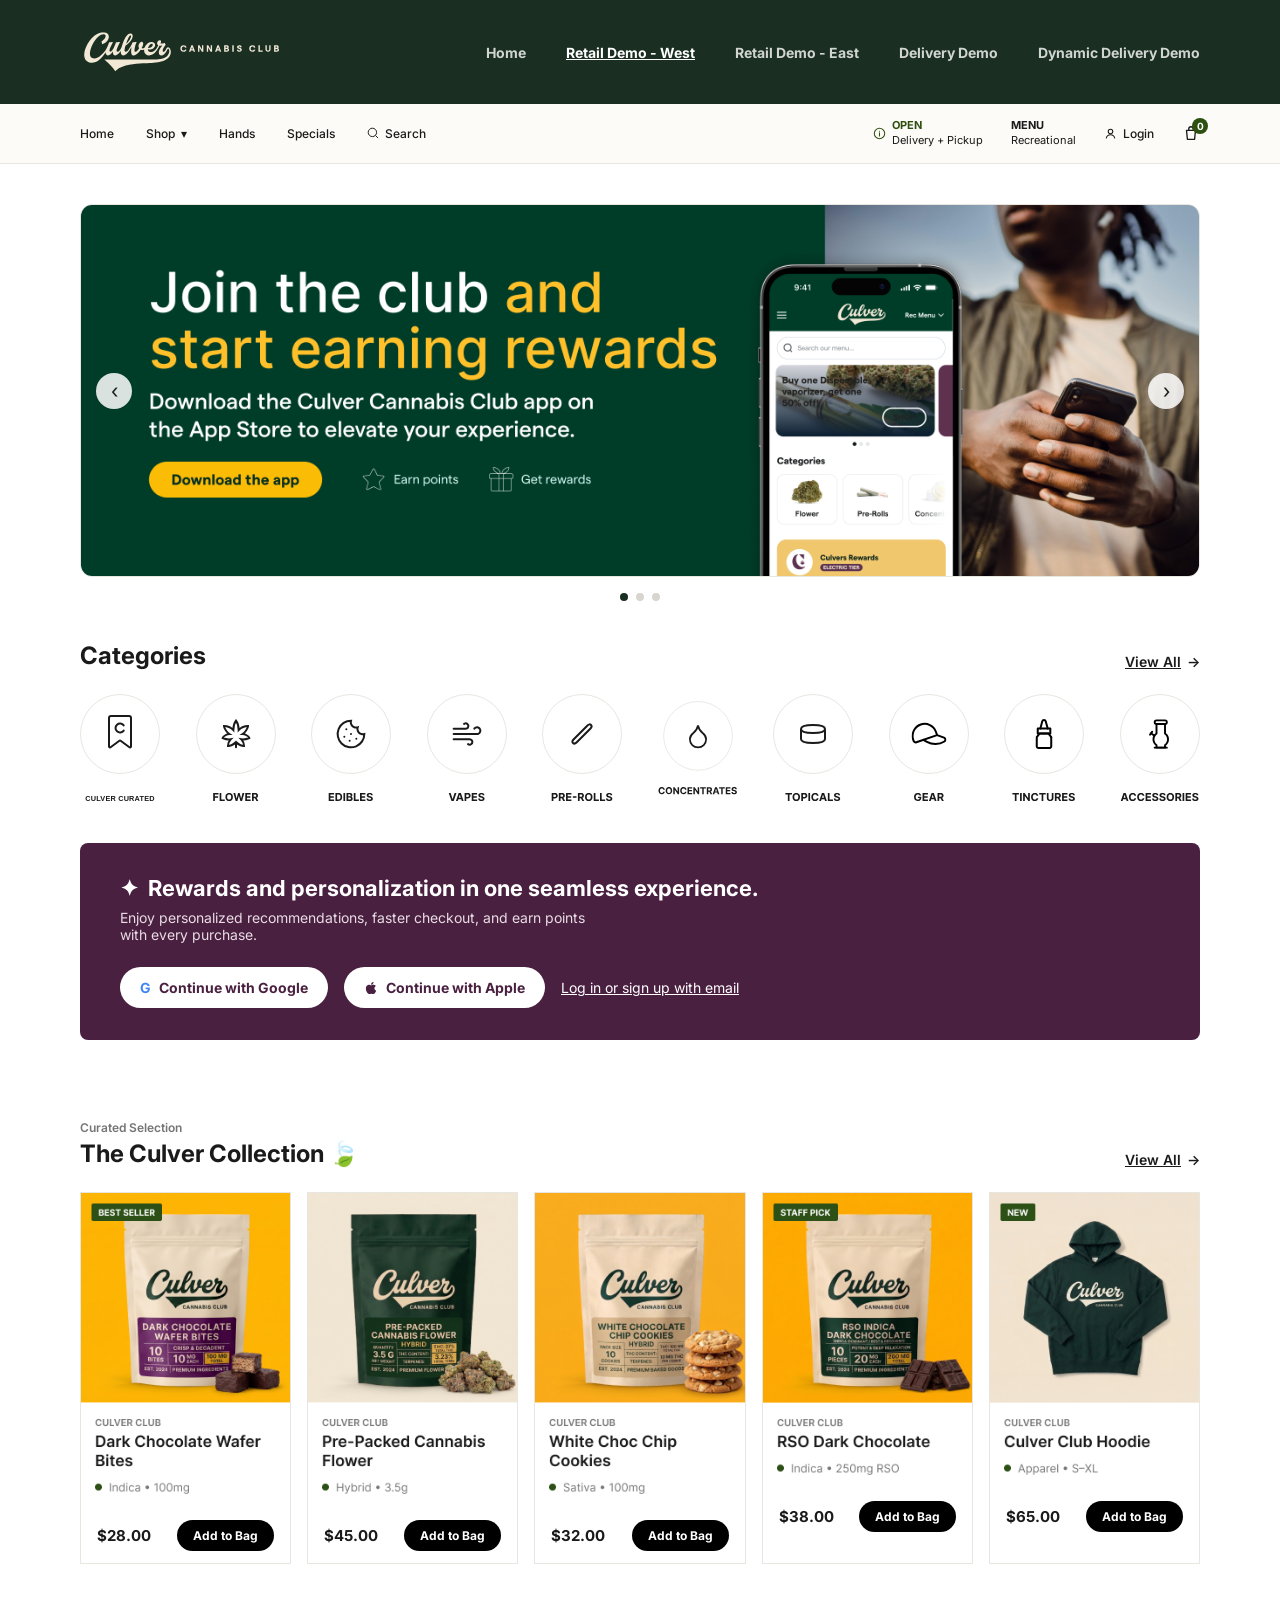
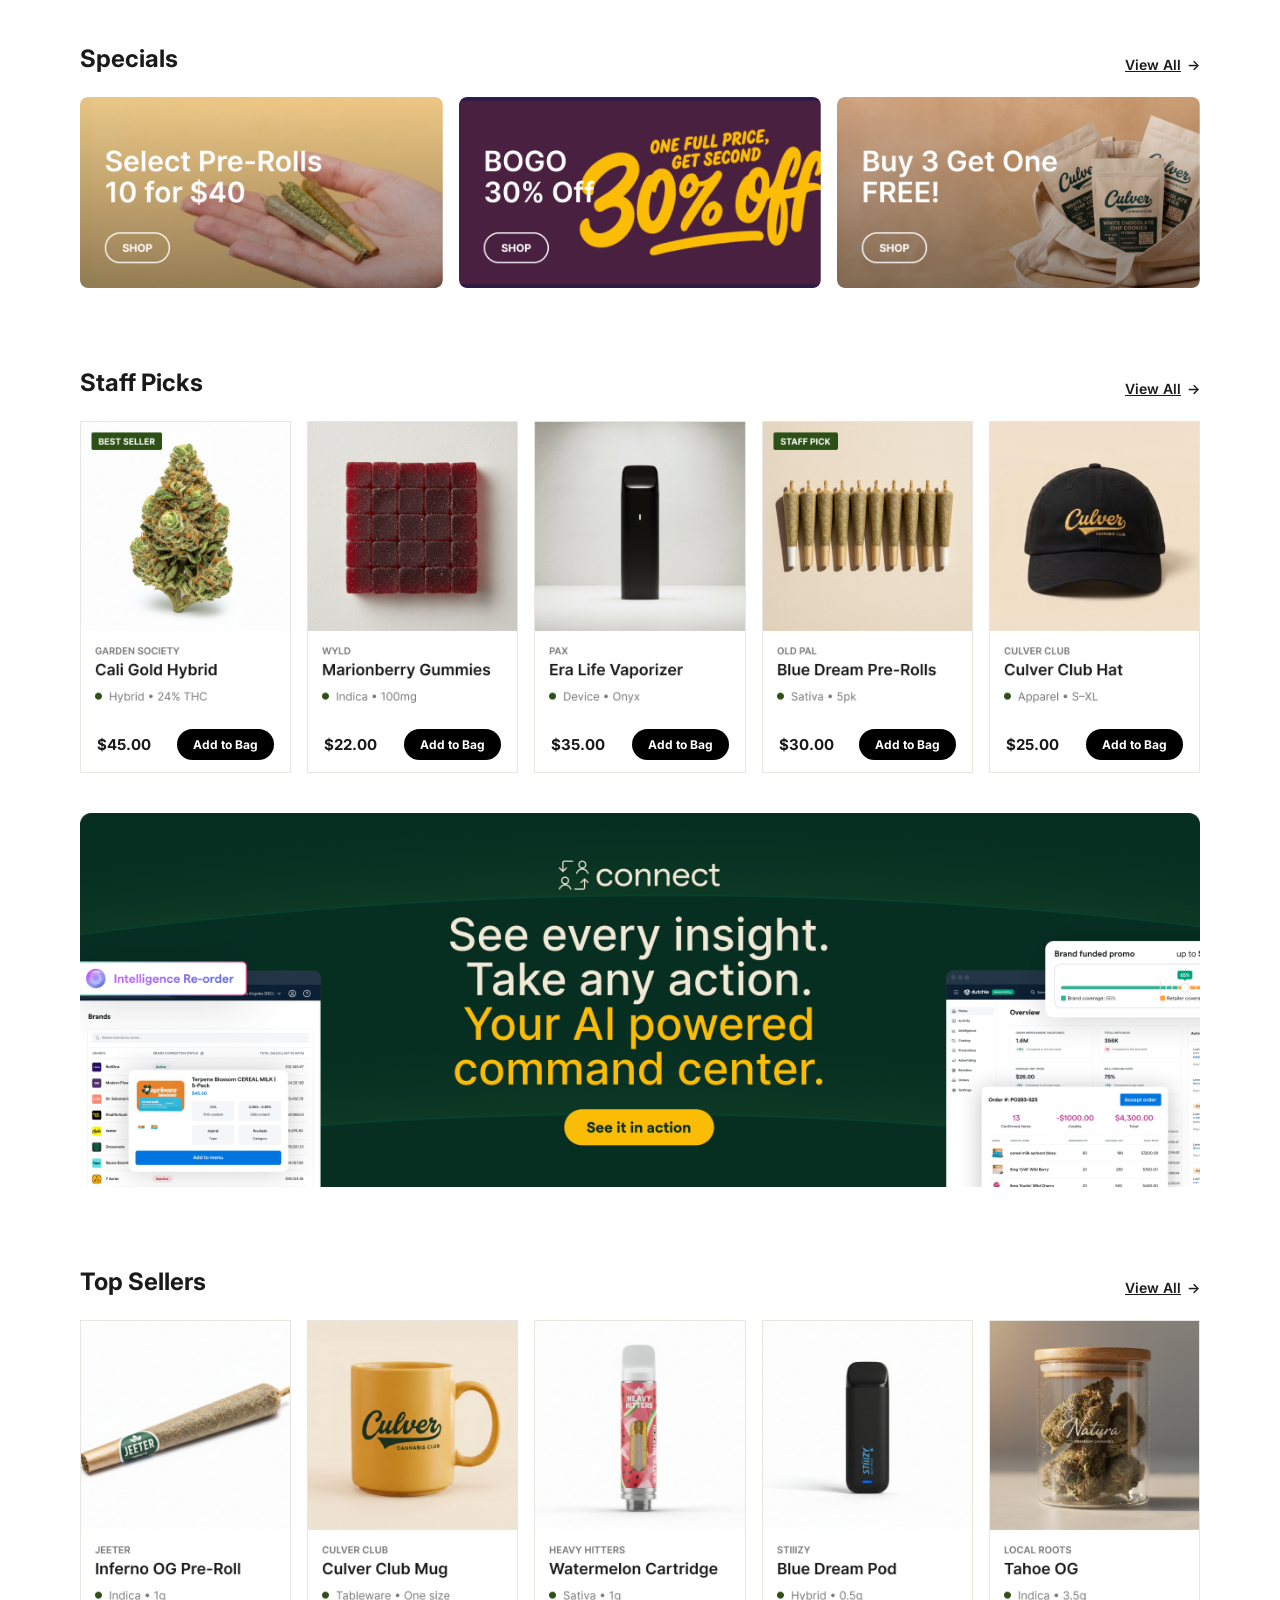
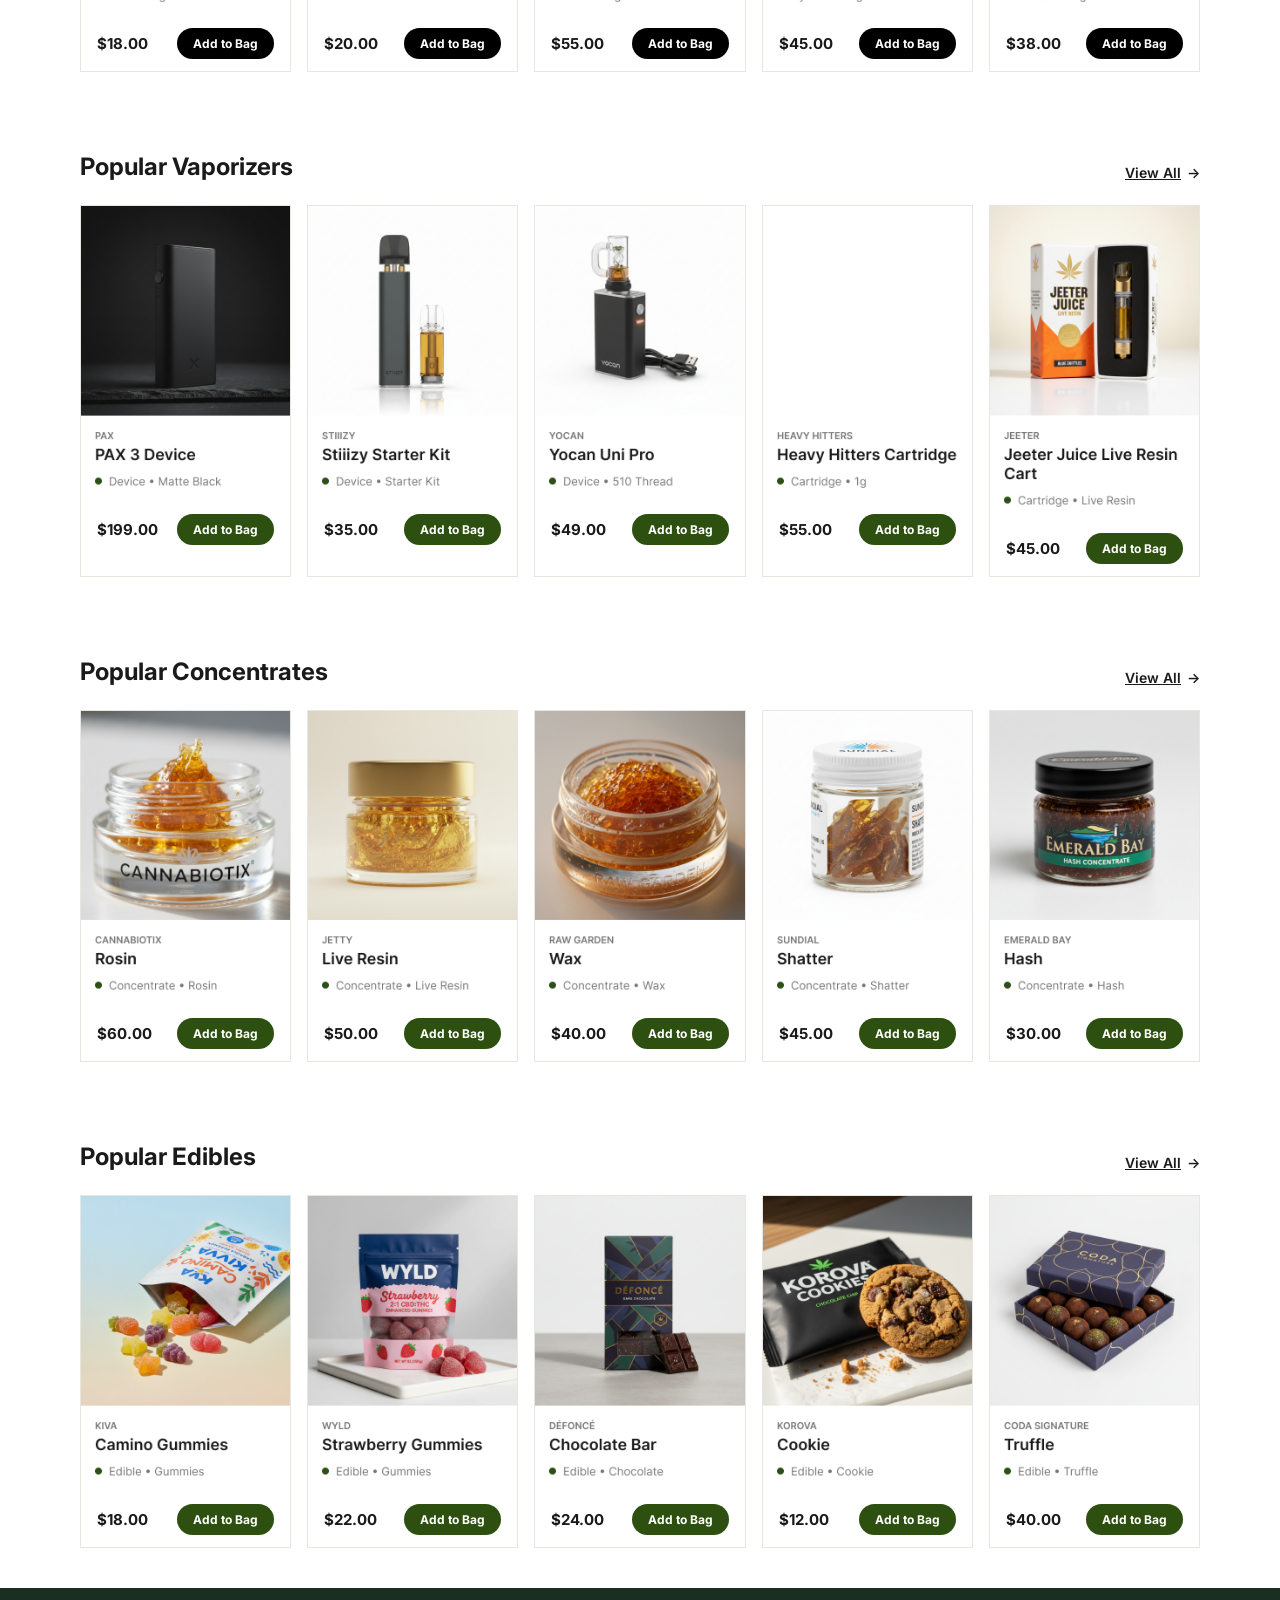
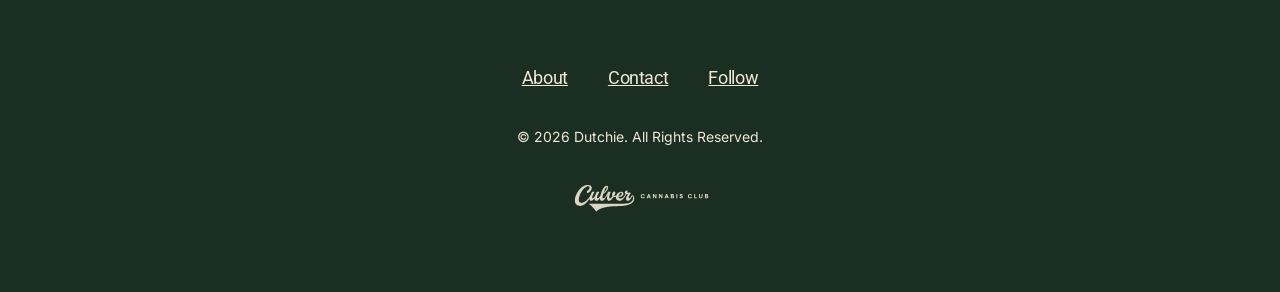
<file: retail-demo-west.html>
<!DOCTYPE html>
<html lang="en">
<head>
<meta charset="UTF-8">
<title>Culver Cannabis Club — Retail Demo West</title>
<meta name="viewport" content="width=device-width, initial-scale=1.0">
<link rel="preconnect" href="https://fonts.googleapis.com">
<link href="https://fonts.googleapis.com/css2?family=Inter:wght@400;500;600;700&family=Roboto:wght@400&display=swap" rel="stylesheet">
<link rel="stylesheet" href="shared.css">
<link rel="stylesheet" href="retail-demo-west.css">
</head>
<body>

<header class="nav">
  <a href="index.html" class="logo">
    <img src="assets/culver-script-logo.svg" alt="Culver Cannabis Club" width="200" height="40">
  </a>
  <nav class="links">
    <a href="index.html">Home</a>
    <a href="retail-demo-west.html" class="active">Retail Demo - West</a>
    <a href="#">Retail Demo - East</a>
    <a href="#">Delivery Demo</a>
    <a href="#">Dynamic Delivery Demo</a>
  </nav>
</header>

<div class="secondary-nav">
  <div class="secondary-nav-left">
    <a href="#">Home</a>
    <a href="#">Shop <span class="chevron">▾</span></a>
    <a href="#">Hands</a>
    <a href="#">Specials</a>
    <button class="search-btn">
      <svg width="12" height="12" viewBox="0 0 20 20" fill="none"><circle cx="9" cy="9" r="7" stroke="#1A1A1A" stroke-width="1.6"/><path d="M14.5 14.5L18 18" stroke="#1A1A1A" stroke-width="1.6" stroke-linecap="round"/></svg>
      Search
    </button>
  </div>
  <div class="secondary-nav-right">
    <div class="status-item">
      <svg width="13" height="13" viewBox="0 0 20 20" fill="none"><circle cx="10" cy="10" r="8" stroke="#2D5010" stroke-width="1.6"/><path d="M10 9v5M10 6.5v.01" stroke="#2D5010" stroke-width="1.6" stroke-linecap="round"/></svg>
      <span><strong class="status-open">OPEN</strong><br>Delivery + Pickup</span>
    </div>
    <div class="status-item">
      <span><strong>MENU</strong><br>Recreational</span>
    </div>
    <a href="#" class="login-link">
      <svg width="13" height="13" viewBox="0 0 20 20" fill="none"><circle cx="10" cy="7" r="3.5" stroke="#1A1A1A" stroke-width="1.6"/><path d="M3.5 17c1-3.5 4-5 6.5-5s5.5 1.5 6.5 5" stroke="#1A1A1A" stroke-width="1.6" stroke-linecap="round"/></svg>
      Login
    </a>
    <button class="cart-btn">
      <svg width="18" height="18" viewBox="0 0 20 20" fill="none"><path d="M5 7h10l-1 10H6L5 7Z" stroke="#1A1A1A" stroke-width="1.5" stroke-linejoin="round"/><path d="M7.5 7V5.5a2.5 2.5 0 0 1 5 0V7" stroke="#1A1A1A" stroke-width="1.5"/></svg>
      <span class="cart-badge">0</span>
    </button>
  </div>
</div>

<section class="carousel" id="carousel">
  <div class="carousel-frame">
    <div class="carousel-track">
      <img src="assets/retail-west/carousel/slide-1-rewards.png" class="carousel-slide active" alt="Join the club and start earning rewards">
      <img src="assets/retail-west/carousel/slide-2-ai.png" class="carousel-slide" alt="Catch every call, chat, cart and review with One AI">
      <img src="assets/retail-west/carousel/slide-3-paybybank.png" class="carousel-slide" alt="Pay the easy way with Pay by Bank">
    </div>
    <button class="carousel-arrow prev" onclick="moveSlide(-1)">‹</button>
    <button class="carousel-arrow next" onclick="moveSlide(1)">›</button>
  </div>
  <div class="carousel-dots">
    <span class="dot active" onclick="goToSlide(0)"></span>
    <span class="dot" onclick="goToSlide(1)"></span>
    <span class="dot" onclick="goToSlide(2)"></span>
  </div>
</section>

<section class="section categories">
  <div class="section-header">
    <h2>Categories</h2>
    <a href="#" class="view-all"><span class="view-all-text">View All</span> <span class="arrow-right">→</span></a>
  </div>
  <div class="categories-row">
    <img src="assets/retail-west/categories/culver-curated.svg" alt="Culver Curated">
    <img src="assets/retail-west/categories/flower.svg" alt="Flower">
    <img src="assets/retail-west/categories/edibles.svg" alt="Edibles">
    <img src="assets/retail-west/categories/vapes.svg" alt="Vapes">
    <img src="assets/retail-west/categories/pre-rolls.svg" alt="Pre-Rolls">
    <img src="assets/retail-west/categories/concentrates.svg" alt="Concentrates">
    <img src="assets/retail-west/categories/topicals.svg" alt="Topicals">
    <img src="assets/retail-west/categories/gear.svg" alt="Gear">
    <img src="assets/retail-west/categories/tinctures.svg" alt="Tinctures">
    <img src="assets/retail-west/categories/accessories.svg" alt="Accessories">
  </div>
</section>

<section class="rewards-banner">
  <div class="rewards-text">
    <p class="rewards-title"><span class="icon-sparkle">✦</span> Rewards and personalization in one seamless experience.</p>
    <p class="rewards-subtitle">Enjoy personalized recommendations, faster checkout, and earn points with every purchase.</p>
  </div>
  <div class="rewards-actions">
    <button class="btn-social"><span class="g-icon">G</span> Continue with Google</button>
    <button class="btn-social">
      <svg width="14" height="14" viewBox="0 0 384 512" fill="#4A2040"><path d="M318.7 268.7c-.2-36.7 16.4-64.4 50-84.8-18.8-26.9-47.2-41.7-84.7-44.6-35.5-2.8-74.3 20.7-88.5 20.7-15 0-49.4-19.7-76.4-19.7C63.3 141.2 4 184.8 4 273.5q0 39.3 14.4 81.2c12.8 36.7 59 126.7 107.2 125.2 25.2-.6 43-17.9 75.8-17.9 31.8 0 48.3 17.9 76.4 17.9 48.6-.7 90.4-82.5 102.6-119.3-65.2-30.7-61.7-90-61.7-91.9zm-56.6-164.2c27.3-32.4 24.8-61.9 24-72.5-24.1 1.4-52 16.4-67.9 34.9-17.5 19.8-27.8 44.3-25.6 71.9 26.1 2 49.9-11.4 69.5-34.3z"/></svg>
      Continue with Apple
    </button>
    <a href="#" class="login-email">Log in or sign up with email</a>
  </div>
</section>

<section class="section product-row">
  <div class="section-header">
    <div>
      <p class="eyebrow-label">Curated Selection</p>
      <h2>The Culver Collection 🍃</h2>
    </div>
    <a href="#" class="view-all"><span class="view-all-text">View All</span> <span class="arrow-right">→</span></a>
  </div>
  <div class="product-cards-row">
    <div class="product-card">
      <img src="assets/retail-west/products/culver-collection-dark-choc-wafer-bites.png" alt="Dark Chocolate Wafer Bites">
      <div class="product-footer"><span class="price">$28.00</span><button class="add-to-bag black">Add to Bag</button></div>
    </div>
    <div class="product-card">
      <img src="assets/retail-west/products/culver-collection-pre-packed-flower.png" alt="Pre-Packed Cannabis Flower">
      <div class="product-footer"><span class="price">$45.00</span><button class="add-to-bag black">Add to Bag</button></div>
    </div>
    <div class="product-card">
      <img src="assets/retail-west/products/culver-collection-white-choc-chip-cookies.png" alt="White Choc Chip Cookies">
      <div class="product-footer"><span class="price">$32.00</span><button class="add-to-bag black">Add to Bag</button></div>
    </div>
    <div class="product-card">
      <img src="assets/retail-west/products/culver-collection-rso-dark-chocolate.png" alt="RSO Dark Chocolate">
      <div class="product-footer"><span class="price">$38.00</span><button class="add-to-bag black">Add to Bag</button></div>
    </div>
    <div class="product-card">
      <img src="assets/retail-west/products/culver-collection-hoodie.png" alt="Culver Club Hoodie">
      <div class="product-footer"><span class="price">$65.00</span><button class="add-to-bag black">Add to Bag</button></div>
    </div>
  </div>
</section>

<section class="section specials-row">
  <div class="section-header">
    <h2>Specials</h2>
    <a href="#" class="view-all"><span class="view-all-text">View All</span> <span class="arrow-right">→</span></a>
  </div>
  <div class="specials-cards-row">
    <a class="special-card" href="#"><img src="assets/retail-west/specials/special-prerolls-10-for-40.png" alt="Select Pre-Rolls 10 for $40"></a>
    <a class="special-card" href="#"><img src="assets/retail-west/specials/special-bogo-30-off.png" alt="BOGO 30% Off"></a>
    <a class="special-card" href="#"><img src="assets/retail-west/specials/special-buy3-get1-free.png" alt="Buy 3 Get One Free"></a>
  </div>
</section>

<section class="section product-row">
  <div class="section-header">
    <h2>Staff Picks</h2>
    <a href="#" class="view-all"><span class="view-all-text">View All</span> <span class="arrow-right">→</span></a>
  </div>
  <div class="product-cards-row">
    <div class="product-card">
      <img src="assets/retail-west/products/staff-picks-cali-gold-hybrid.png" alt="Cali Gold Hybrid">
      <div class="product-footer"><span class="price">$45.00</span><button class="add-to-bag black">Add to Bag</button></div>
    </div>
    <div class="product-card">
      <img src="assets/retail-west/products/staff-picks-marionberry-gummies.png" alt="Marionberry Gummies">
      <div class="product-footer"><span class="price">$22.00</span><button class="add-to-bag black">Add to Bag</button></div>
    </div>
    <div class="product-card">
      <img src="assets/retail-west/products/staff-picks-era-life-vaporizer.png" alt="Era Life Vaporizer">
      <div class="product-footer"><span class="price">$35.00</span><button class="add-to-bag black">Add to Bag</button></div>
    </div>
    <div class="product-card">
      <img src="assets/retail-west/products/staff-picks-blue-dream-prerolls.png" alt="Blue Dream Pre-Rolls">
      <div class="product-footer"><span class="price">$30.00</span><button class="add-to-bag black">Add to Bag</button></div>
    </div>
    <div class="product-card">
      <img src="assets/retail-west/products/staff-picks-culver-club-hat.png" alt="Culver Club Hat">
      <div class="product-footer"><span class="price">$25.00</span><button class="add-to-bag black">Add to Bag</button></div>
    </div>
  </div>
</section>

<a href="#" class="cta-banner-link">
  <img src="assets/retail-west/cta-banner-connect.png" alt="See every insight. Take any action. Your AI powered command center.">
</a>

<section class="section product-row">
  <div class="section-header">
    <h2>Top Sellers</h2>
    <a href="#" class="view-all"><span class="view-all-text">View All</span> <span class="arrow-right">→</span></a>
  </div>
  <div class="product-cards-row">
    <div class="product-card">
      <img src="assets/retail-west/products/top-sellers-inferno-og-preroll.png" alt="Inferno OG Pre-Roll">
      <div class="product-footer"><span class="price">$18.00</span><button class="add-to-bag black">Add to Bag</button></div>
    </div>
    <div class="product-card">
      <img src="assets/retail-west/products/top-sellers-culver-club-mug.png" alt="Culver Club Mug">
      <div class="product-footer"><span class="price">$20.00</span><button class="add-to-bag black">Add to Bag</button></div>
    </div>
    <div class="product-card">
      <img src="assets/retail-west/products/top-sellers-watermelon-cartridge.png" alt="Watermelon Cartridge">
      <div class="product-footer"><span class="price">$55.00</span><button class="add-to-bag black">Add to Bag</button></div>
    </div>
    <div class="product-card">
      <img src="assets/retail-west/products/top-sellers-blue-dream-pod.png" alt="Blue Dream Pod">
      <div class="product-footer"><span class="price">$45.00</span><button class="add-to-bag black">Add to Bag</button></div>
    </div>
    <div class="product-card">
      <img src="assets/retail-west/products/top-sellers-tahoe-og.png" alt="Tahoe OG">
      <div class="product-footer"><span class="price">$38.00</span><button class="add-to-bag black">Add to Bag</button></div>
    </div>
  </div>
</section>

<section class="section product-row">
  <div class="section-header">
    <h2>Popular Vaporizers</h2>
    <a href="#" class="view-all"><span class="view-all-text">View All</span> <span class="arrow-right">→</span></a>
  </div>
  <div class="product-cards-row">
    <div class="product-card">
      <img src="assets/retail-west/products/vaporizers-pax-3-device.png" alt="PAX 3 Device">
      <div class="product-footer"><span class="price">$199.00</span><button class="add-to-bag green">Add to Bag</button></div>
    </div>
    <div class="product-card">
      <img src="assets/retail-west/products/vaporizers-stiiizy-starter-kit.png" alt="Stiiizy Starter Kit">
      <div class="product-footer"><span class="price">$35.00</span><button class="add-to-bag green">Add to Bag</button></div>
    </div>
    <div class="product-card">
      <img src="assets/retail-west/products/vaporizers-yocan-uni-pro.png" alt="Yocan Uni Pro">
      <div class="product-footer"><span class="price">$49.00</span><button class="add-to-bag green">Add to Bag</button></div>
    </div>
    <div class="product-card">
      <img src="assets/retail-west/products/vaporizers-heavy-hitters-cartridge.png" alt="Heavy Hitters Cartridge">
      <div class="product-footer"><span class="price">$55.00</span><button class="add-to-bag green">Add to Bag</button></div>
    </div>
    <div class="product-card">
      <img src="assets/retail-west/products/vaporizers-jeeter-juice-live-resin.png" alt="Jeeter Juice Live Resin Cart">
      <div class="product-footer"><span class="price">$45.00</span><button class="add-to-bag green">Add to Bag</button></div>
    </div>
  </div>
</section>

<section class="section product-row">
  <div class="section-header">
    <h2>Popular Concentrates</h2>
    <a href="#" class="view-all"><span class="view-all-text">View All</span> <span class="arrow-right">→</span></a>
  </div>
  <div class="product-cards-row">
    <div class="product-card">
      <img src="assets/retail-west/products/concentrates-rosin.png" alt="Rosin">
      <div class="product-footer"><span class="price">$60.00</span><button class="add-to-bag green">Add to Bag</button></div>
    </div>
    <div class="product-card">
      <img src="assets/retail-west/products/concentrates-live-resin.png" alt="Live Resin">
      <div class="product-footer"><span class="price">$50.00</span><button class="add-to-bag green">Add to Bag</button></div>
    </div>
    <div class="product-card">
      <img src="assets/retail-west/products/concentrates-wax.png" alt="Wax">
      <div class="product-footer"><span class="price">$40.00</span><button class="add-to-bag green">Add to Bag</button></div>
    </div>
    <div class="product-card">
      <img src="assets/retail-west/products/concentrates-shatter.png" alt="Shatter">
      <div class="product-footer"><span class="price">$45.00</span><button class="add-to-bag green">Add to Bag</button></div>
    </div>
    <div class="product-card">
      <img src="assets/retail-west/products/concentrates-hash.png" alt="Hash">
      <div class="product-footer"><span class="price">$30.00</span><button class="add-to-bag green">Add to Bag</button></div>
    </div>
  </div>
</section>

<section class="section product-row">
  <div class="section-header">
    <h2>Popular Edibles</h2>
    <a href="#" class="view-all"><span class="view-all-text">View All</span> <span class="arrow-right">→</span></a>
  </div>
  <div class="product-cards-row">
    <div class="product-card">
      <img src="assets/retail-west/products/edibles-camino-gummies.png" alt="Camino Gummies">
      <div class="product-footer"><span class="price">$18.00</span><button class="add-to-bag green">Add to Bag</button></div>
    </div>
    <div class="product-card">
      <img src="assets/retail-west/products/edibles-strawberry-gummies.png" alt="Strawberry Gummies">
      <div class="product-footer"><span class="price">$22.00</span><button class="add-to-bag green">Add to Bag</button></div>
    </div>
    <div class="product-card">
      <img src="assets/retail-west/products/edibles-chocolate-bar.png" alt="Chocolate Bar">
      <div class="product-footer"><span class="price">$24.00</span><button class="add-to-bag green">Add to Bag</button></div>
    </div>
    <div class="product-card">
      <img src="assets/retail-west/products/edibles-cookie.png" alt="Cookie">
      <div class="product-footer"><span class="price">$12.00</span><button class="add-to-bag green">Add to Bag</button></div>
    </div>
    <div class="product-card">
      <img src="assets/retail-west/products/edibles-truffle.png" alt="Truffle">
      <div class="product-footer"><span class="price">$40.00</span><button class="add-to-bag green">Add to Bag</button></div>
    </div>
  </div>
</section>

<footer class="footer">
  <div class="footer-links">
    <a href="#">About</a>
    <a href="#">Contact</a>
    <a href="#">Follow</a>
  </div>
  <p class="footer-copyright">© 2026 Dutchie. All Rights Reserved.</p>
  <img src="assets/culver-script-logo.svg" alt="Culver Cannabis Club" width="137" height="27" class="footer-logo">
</footer>

<script src="retail-demo-west.js"></script>
</body>
</html>
</file>
<file: shared.css>
/* Shared primary nav — used by index.html and retail-demo-west.html.
   Page-specific stylesheets only override background/position as needed:
   homepage keeps it transparent (floats over the hero photo), retail-west
   gives it a solid background since there's no hero photo behind it. */
.nav {
  display: flex;
  align-items: center;
  justify-content: space-between;
  padding: 32px 80px;
}

.logo img { display: block; }

.links {
  display: flex;
  align-items: center;
  gap: 40px;
}

.links a {
  font-weight: 700;
  font-size: 14px;
  color: #fff;
  opacity: 0.8;
}

.links a.active {
  opacity: 1;
  text-decoration: underline;
}

/* Shared footer — identical on both pages, no overrides needed. */
.footer {
  background: #1A2E22;
  padding: 80px;
  display: flex;
  flex-direction: column;
  align-items: center;
  gap: 40px;
}

.footer-links {
  display: flex;
  gap: 40px;
}

.footer-links a {
  font-family: 'Roboto', sans-serif;
  font-size: 17.7px;
  letter-spacing: -0.35px;
  color: #F1E8D6;
  text-decoration: underline;
}

.footer-copyright {
  font-size: 14px;
  color: #F1E8D6;
}

.footer-logo {
  opacity: 0.9;
}
</file>
<file: retail-demo-west.css>
* {
  margin: 0;
  padding: 0;
  box-sizing: border-box;
}

body {
  font-family: 'Inter', sans-serif;
  background: #fff;
}

a { text-decoration: none; color: inherit; }
button { font-family: inherit; cursor: pointer; border: none; background: none; }

/* Page-specific override: solid background, since there's no hero photo
   behind it on this page (base layout/links styling is in shared.css). */
.nav { background: #1A2E22; }

/* ---------- Secondary nav (Dutchie storefront style) ---------- */
.secondary-nav {
  background: #FDFBF7;
  border-bottom: 1px solid #E8E6E1;
  display: flex;
  align-items: center;
  justify-content: space-between;
  padding: 14px 80px;
}

.secondary-nav-left { display: flex; align-items: center; gap: 32px; }
.secondary-nav-left a,
.secondary-nav-left .search-btn {
  font-weight: 500;
  font-size: 12px;
  color: #1A1A1A;
  display: flex;
  align-items: center;
  gap: 6px;
}

.secondary-nav-right { display: flex; align-items: center; gap: 28px; }
.status-item { display: flex; align-items: center; gap: 6px; font-size: 11px; color: #1A1A1A; line-height: 1.4; }
.status-open { color: #2D5010; }
.login-link { display: flex; align-items: center; gap: 6px; font-weight: 500; font-size: 12px; color: #1A1A1A; }
.cart-btn { position: relative; display: flex; align-items: center; }
.cart-badge {
  position: absolute;
  top: -6px;
  right: -8px;
  background: #2D5010;
  color: #fff;
  font-size: 10px;
  font-weight: 700;
  width: 16px;
  height: 16px;
  border-radius: 50%;
  display: flex;
  align-items: center;
  justify-content: center;
}

/* ---------- Carousel ---------- */
.carousel {
  width: 100%;
  padding: 40px 80px 0;
}

.carousel-frame {
  position: relative;
  width: 100%;
}

.carousel-track {
  position: relative;
  width: 100%;
  aspect-ratio: 1280 / 427;
  border-radius: 12px;
  overflow: hidden;
  background: #fff;
  border: 1px solid #E8E6E1;
}

.carousel-slide {
  position: absolute;
  inset: 0;
  width: 100%;
  height: 100%;
  object-fit: cover;
  opacity: 0;
  transition: opacity 0.4s ease;
}

.carousel-slide.active { opacity: 1; }

.carousel-arrow {
  position: absolute;
  top: 50%;
  transform: translateY(-50%);
  background: rgba(255,255,255,0.85);
  width: 36px;
  height: 36px;
  border-radius: 50%;
  font-size: 20px;
  color: #1A1A1A;
}
.carousel-arrow.prev { left: 16px; }
.carousel-arrow.next { right: 16px; }

.carousel-dots {
  display: flex;
  justify-content: center;
  gap: 8px;
  margin-top: 16px;
}
.dot {
  width: 8px;
  height: 8px;
  border-radius: 50%;
  background: #D8D5CE;
  cursor: pointer;
}
.dot.active { background: #1A2E22; }

/* ---------- Sections ---------- */
.section { padding: 40px 80px; }

.section-header {
  display: flex;
  align-items: flex-end;
  justify-content: space-between;
  margin-bottom: 24px;
}

.section-header h2 { font-size: 24px; font-weight: 700; color: #1A1A1A; }
.eyebrow-label { font-size: 12px; font-weight: 600; color: #757575; margin-bottom: 4px; }

.view-all {
  font-size: 14px;
  font-weight: 600;
  color: #1A1A1A;
  display: flex;
  align-items: center;
  gap: 6px;
}

.view-all-text { text-decoration: underline; }

/* ---------- Categories ---------- */
.categories-row {
  display: flex;
  justify-content: space-between;
}
.categories-row img { width: 80px; }

/* ---------- Rewards banner ---------- */
.rewards-banner {
  background: #4A2040;
  border-radius: 8px;
  margin: 0 80px 40px;
  padding: 32px 40px;
  display: flex;
  align-items: center;
  justify-content: space-between;
  gap: 24px;
  flex-wrap: wrap;
}
.rewards-title {
  font-size: 22px;
  font-weight: 700;
  color: #fff;
  display: flex;
  align-items: center;
  gap: 10px;
}
.rewards-subtitle { font-size: 14px; color: #E9DCE5; margin-top: 8px; max-width: 480px; }
.rewards-actions { display: flex; align-items: center; gap: 16px; flex-wrap: wrap; }
.btn-social {
  background: #fff;
  color: #4A2040;
  font-weight: 700;
  font-size: 14px;
  padding: 12px 20px;
  border-radius: 100px;
  display: flex;
  align-items: center;
  gap: 8px;
}
.g-icon { font-weight: 700; color: #4285F4; }
.login-email { color: #fff; font-size: 14px; text-decoration: underline; }

/* ---------- Product cards ---------- */
.product-cards-row {
  display: grid;
  grid-template-columns: repeat(5, 1fr);
  gap: 16px;
}

.product-card {
  border: 1px solid #E8E6E1;
  background: #fff;
}
.product-card img { width: 100%; display: block; }

.product-footer {
  display: flex;
  align-items: center;
  justify-content: space-between;
  padding: 12px 16px;
}
.price { font-weight: 700; font-size: 15px; color: #1A1A1A; }
.add-to-bag {
  color: #fff;
  font-size: 12px;
  font-weight: 700;
  padding: 8px 16px;
  border-radius: 100px;
}
.add-to-bag.black { background: #000; }
.add-to-bag.green { background: #2D5010; }
.add-to-bag:active { transform: scale(0.96); }

/* ---------- Specials ---------- */
.specials-cards-row {
  display: grid;
  grid-template-columns: repeat(3, 1fr);
  gap: 16px;
}
.special-card { display: block; border-radius: 8px; overflow: hidden; }
.special-card img { width: 100%; display: block; }

/* ---------- CTA banner ---------- */
.cta-banner-link { display: block; margin: 0 80px 40px; border-radius: 8px; overflow: hidden; }
.cta-banner-link img { width: 100%; display: block; }

/* .footer / .footer-links / .footer-copyright / .footer-logo are in shared.css */

@media (max-width: 1100px) {
  .product-cards-row { grid-template-columns: repeat(3, 1fr); }
  .specials-cards-row { grid-template-columns: 1fr; }
  .categories-row { flex-wrap: wrap; }
}
</file>
